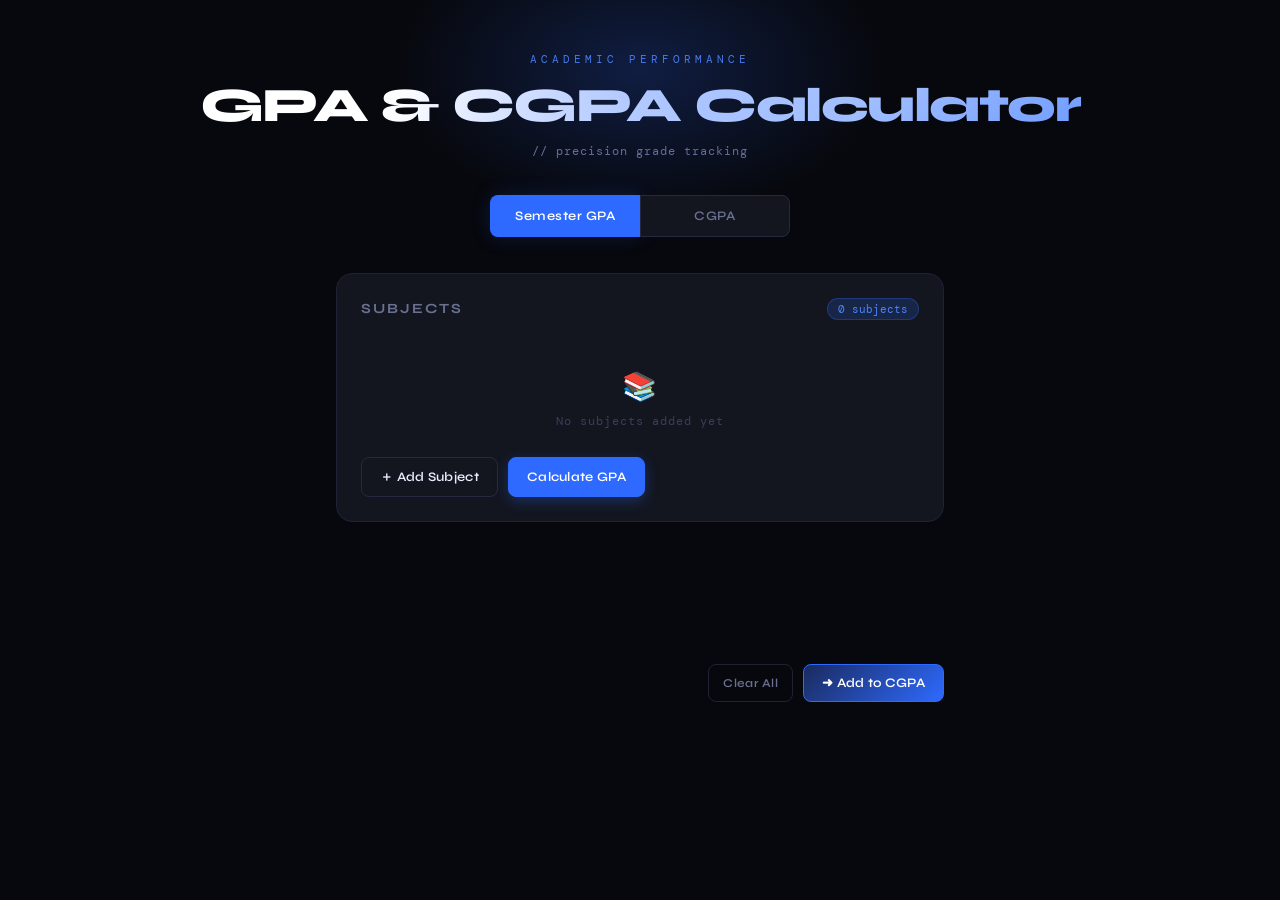
<file: index.html>
<!DOCTYPE html>
<html lang="en">
<head>
  <meta charset="UTF-8" />
  <meta name="viewport" content="width=device-width, initial-scale=1.0"/>
  <title>GPA & CGPA Calculator</title>
  <!-- Google Analytics -->
  <!-- Replace G-XXXXXXXXXX with your actual Measurement ID -->
  <script async src="https://www.googletagmanager.com/gtag/js?id=G-ZMFFYLDTPJ"></script>
  <script>
    window.dataLayer = window.dataLayer || [];
    function gtag(){dataLayer.push(arguments);}
    gtag('js', new Date());
    gtag('config', 'G-ZMFFYLDTPJ');
  </script>
  <!-- End Google Analytics -->

  <link href="https://fonts.googleapis.com/css2?family=Syne:wght@400;600;700;800&family=DM+Mono:wght@300;400;500&display=swap" rel="stylesheet"/>
  <style>
    :root {
      --bg:        #07080d;
      --surface:   #0e1018;
      --card:      #13161f;
      --border:    #1e2235;
      --border2:   #252a40;
      --accent:    #2e6aff;
      --accent2:   #4d84ff;
      --accent-glow: rgba(46,106,255,0.18);
      --gold:      #f0c060;
      --red:       #ff4d6a;
      --green:     #2effa0;
      --text:      #e8ecff;
      --muted:     #6a7090;
      --muted2:    #3a3f58;
      --font-head: 'Syne', sans-serif;
      --font-mono: 'DM Mono', monospace;
    }

    *, *::before, *::after { box-sizing: border-box; margin: 0; padding: 0; }

    body {
      font-family: var(--font-head);
      background: var(--bg);
      color: var(--text);
      min-height: 100vh;
      padding: 0 0 80px;
      overflow-x: hidden;
    }

    /* ── HEADER ── */
    .header {
      position: relative;
      text-align: center;
      padding: 52px 20px 36px;
      overflow: hidden;
    }
    .header::before {
      content: '';
      position: absolute;
      top: -80px; left: 50%;
      transform: translateX(-50%);
      width: 500px; height: 300px;
      background: radial-gradient(ellipse at center, rgba(46,106,255,0.22) 0%, transparent 70%);
      pointer-events: none;
    }
    .header-eyebrow {
      font-family: var(--font-mono);
      font-size: 11px;
      letter-spacing: 4px;
      color: var(--accent2);
      text-transform: uppercase;
      margin-bottom: 14px;
      opacity: 0.9;
    }
    .header h1 {
      font-size: clamp(28px, 6vw, 48px);
      font-weight: 800;
      letter-spacing: -1.5px;
      line-height: 1.1;
      background: linear-gradient(135deg, #fff 30%, var(--accent2) 100%);
      -webkit-background-clip: text;
      -webkit-text-fill-color: transparent;
      background-clip: text;
    }
    .header-sub {
      font-family: var(--font-mono);
      font-size: 12px;
      color: var(--muted);
      margin-top: 10px;
      letter-spacing: 1px;
    }

    /* ── MODE SWITCHER ── */
    .mode-switcher {
      display: flex;
      justify-content: center;
      gap: 0;
      margin: 0 auto 36px;
      max-width: 340px;
      padding: 0 20px;
    }
    .mode-btn {
      flex: 1;
      padding: 12px 24px;
      font-family: var(--font-head);
      font-size: 13px;
      font-weight: 600;
      letter-spacing: 0.5px;
      border: 1px solid var(--border2);
      background: var(--card);
      color: var(--muted);
      cursor: pointer;
      transition: all 0.25s ease;
      position: relative;
      overflow: hidden;
    }
    .mode-btn:first-child { border-radius: 8px 0 0 8px; border-right: none; }
    .mode-btn:last-child  { border-radius: 0 8px 8px 0; }
    .mode-btn.active {
      background: var(--accent);
      color: #fff;
      border-color: var(--accent);
      box-shadow: 0 0 20px var(--accent-glow);
    }
    .mode-btn:not(.active):hover {
      background: var(--border);
      color: var(--text);
    }

    /* ── LAYOUT ── */
    .main {
      max-width: 640px;
      margin: 0 auto;
      padding: 0 16px;
    }

    /* ── SECTION ANIMATION ── */
    .section {
      display: none;
      animation: fadeSlideIn 0.35s cubic-bezier(0.22,1,0.36,1) both;
    }
    .section.active { display: block; }
    @keyframes fadeSlideIn {
      from { opacity: 0; transform: translateY(18px); }
      to   { opacity: 1; transform: translateY(0); }
    }

    /* ── CARD ── */
    .card {
      background: var(--card);
      border: 1px solid var(--border);
      border-radius: 16px;
      padding: 24px;
      margin-bottom: 16px;
      position: relative;
    }
    .card-header {
      display: flex;
      align-items: center;
      justify-content: space-between;
      margin-bottom: 20px;
    }
    .card-title {
      font-size: 14px;
      font-weight: 700;
      letter-spacing: 2px;
      text-transform: uppercase;
      color: var(--muted);
    }
    .card-badge {
      font-family: var(--font-mono);
      font-size: 11px;
      color: var(--accent2);
      background: var(--accent-glow);
      border: 1px solid rgba(46,106,255,0.3);
      padding: 3px 10px;
      border-radius: 20px;
    }

    /* ── SUBJECT / SEMESTER ROWS ── */
    .entries-list { display: flex; flex-direction: column; gap: 10px; }

    .entry-row {
      display: grid;
      grid-template-columns: 1fr 1fr auto;
      gap: 10px;
      align-items: center;
      background: var(--surface);
      border: 1px solid var(--border);
      border-radius: 10px;
      padding: 10px 12px;
      animation: rowAppear 0.28s cubic-bezier(0.22,1,0.36,1) both;
      transition: border-color 0.2s;
    }
    .entry-row:hover { border-color: var(--border2); }
    @keyframes rowAppear {
      from { opacity: 0; transform: scale(0.96) translateY(8px); }
      to   { opacity: 1; transform: scale(1) translateY(0); }
    }

    .entry-row label {
      font-family: var(--font-mono);
      font-size: 10px;
      color: var(--muted);
      letter-spacing: 1px;
      text-transform: uppercase;
      display: block;
      margin-bottom: 4px;
    }

    select, input[type="number"] {
      width: 100%;
      background: var(--bg);
      border: 1px solid var(--border2);
      border-radius: 7px;
      padding: 8px 10px;
      font-family: var(--font-mono);
      font-size: 13px;
      color: var(--text);
      outline: none;
      transition: border-color 0.2s, box-shadow 0.2s;
      -moz-appearance: textfield;
    }
    input[type="number"]::-webkit-inner-spin-button,
    input[type="number"]::-webkit-outer-spin-button { -webkit-appearance: none; }
    select:focus, input[type="number"]:focus {
      border-color: var(--accent);
      box-shadow: 0 0 0 3px var(--accent-glow);
    }
    select {
      cursor: pointer;
      appearance: none;
      background-image: url("data:image/svg+xml,%3Csvg xmlns='http://www.w3.org/2000/svg' width='10' height='6' fill='none'%3E%3Cpath d='M1 1l4 4 4-4' stroke='%236a7090' stroke-width='1.5' stroke-linecap='round' stroke-linejoin='round'/%3E%3C/svg%3E");
      background-repeat: no-repeat;
      background-position: right 10px center;
      padding-right: 28px;
    }

    /* live preview badge on row */
    .row-preview {
      font-family: var(--font-mono);
      font-size: 10px;
      color: var(--accent2);
      text-align: right;
      min-width: 40px;
      opacity: 0;
      transition: opacity 0.2s;
    }
    .row-preview.visible { opacity: 1; }

    /* delete btn */
    .del-btn {
      width: 30px; height: 30px;
      border: 1px solid var(--border2);
      border-radius: 7px;
      background: transparent;
      color: var(--muted);
      cursor: pointer;
      display: flex; align-items: center; justify-content: center;
      font-size: 14px;
      transition: all 0.2s;
      flex-shrink: 0;
    }
    .del-btn:hover { background: rgba(255,77,106,0.12); border-color: var(--red); color: var(--red); }

    /* empty state */
    .empty-state {
      text-align: center;
      padding: 28px 0 12px;
      color: var(--muted2);
      font-family: var(--font-mono);
      font-size: 12px;
      letter-spacing: 1px;
    }
    .empty-icon { font-size: 28px; margin-bottom: 8px; }

    /* ── BUTTONS ── */
    .btn-row {
      display: flex;
      gap: 10px;
      flex-wrap: wrap;
      margin-top: 16px;
    }
    .btn {
      font-family: var(--font-head);
      font-size: 13px;
      font-weight: 600;
      padding: 10px 18px;
      border-radius: 8px;
      border: 1px solid transparent;
      cursor: pointer;
      transition: all 0.2s ease;
      letter-spacing: 0.3px;
      display: inline-flex;
      align-items: center;
      gap: 6px;
    }
    .btn-primary {
      background: var(--accent);
      color: #fff;
      border-color: var(--accent);
      box-shadow: 0 4px 14px rgba(46,106,255,0.3);
    }
    .btn-primary:hover {
      background: var(--accent2);
      box-shadow: 0 6px 20px rgba(46,106,255,0.45);
      transform: translateY(-1px);
    }
    .btn-secondary {
      background: transparent;
      color: var(--text);
      border-color: var(--border2);
    }
    .btn-secondary:hover {
      background: var(--border);
      border-color: var(--accent);
      color: var(--accent2);
    }
    .btn-ghost {
      background: transparent;
      color: var(--muted);
      border-color: var(--border);
      font-size: 12px;
      padding: 8px 14px;
    }
    .btn-ghost:hover { color: var(--text); border-color: var(--border2); }
    .btn-transfer {
      background: linear-gradient(135deg, #1a2a5e, #2e6aff);
      color: #fff;
      border-color: #2e6aff;
    }
    .btn-transfer:hover { filter: brightness(1.1); transform: translateY(-1px); }

    /* ── RESULT PANEL ── */
    .result-panel {
      margin-top: 20px;
      border-radius: 12px;
      overflow: hidden;
      border: 1px solid var(--border2);
      opacity: 0;
      transform: translateY(10px);
      transition: opacity 0.4s ease, transform 0.4s ease;
    }
    .result-panel.show {
      opacity: 1;
      transform: translateY(0);
    }
    .result-inner {
      background: linear-gradient(135deg, #0a0d1a 0%, #0e1225 100%);
      padding: 22px 24px;
      display: flex;
      align-items: center;
      justify-content: space-between;
      gap: 16px;
    }
    .result-label {
      font-family: var(--font-mono);
      font-size: 11px;
      letter-spacing: 2px;
      text-transform: uppercase;
      color: var(--muted);
      margin-bottom: 4px;
    }
    .result-value {
      font-family: var(--font-mono);
      font-size: 38px;
      font-weight: 500;
      letter-spacing: -1px;
      transition: color 0.4s ease;
    }
    .result-bar {
      flex: 1;
      max-width: 160px;
    }
    .result-bar-track {
      height: 4px;
      background: var(--border2);
      border-radius: 2px;
      overflow: hidden;
    }
    .result-bar-fill {
      height: 100%;
      border-radius: 2px;
      background: var(--accent);
      transition: width 0.6s cubic-bezier(0.22,1,0.36,1), background 0.4s;
      width: 0%;
    }
    .result-bar-label {
      font-family: var(--font-mono);
      font-size: 10px;
      color: var(--muted);
      margin-top: 4px;
      text-align: right;
    }

    /* live gpa strip */
    .live-strip {
      background: linear-gradient(90deg, var(--accent-glow), transparent);
      border: 1px solid rgba(46,106,255,0.2);
      border-radius: 8px;
      padding: 8px 14px;
      margin-top: 12px;
      display: none;
      align-items: center;
      gap: 8px;
    }
    .live-strip.show { display: flex; }
    .live-dot {
      width: 7px; height: 7px;
      border-radius: 50%;
      background: var(--accent2);
      animation: pulse 1.5s infinite;
    }
    @keyframes pulse {
      0%, 100% { opacity: 1; }
      50% { opacity: 0.3; }
    }
    .live-text {
      font-family: var(--font-mono);
      font-size: 12px;
      color: var(--accent2);
    }

    /* ── TOAST ── */
    .toast-container {
      position: fixed;
      bottom: 24px;
      left: 50%;
      transform: translateX(-50%);
      display: flex;
      flex-direction: column;
      gap: 8px;
      z-index: 9999;
      pointer-events: none;
      align-items: center;
    }
    .toast {
      font-family: var(--font-mono);
      font-size: 13px;
      padding: 10px 20px;
      border-radius: 30px;
      display: flex;
      align-items: center;
      gap: 8px;
      border: 1px solid;
      pointer-events: none;
      animation: toastIn 0.3s cubic-bezier(0.22,1,0.36,1) both;
      white-space: nowrap;
    }
    .toast.success { background: rgba(46,255,160,0.1); border-color: rgba(46,255,160,0.3); color: var(--green); }
    .toast.error   { background: rgba(255,77,106,0.1); border-color: rgba(255,77,106,0.3); color: var(--red); }
    .toast.info    { background: rgba(46,106,255,0.1); border-color: rgba(46,106,255,0.3); color: var(--accent2); }
    .toast.out     { animation: toastOut 0.3s ease forwards; }
    @keyframes toastIn  { from { opacity: 0; transform: translateY(14px) scale(0.95); } to { opacity: 1; transform: translateY(0) scale(1); } }
    @keyframes toastOut { from { opacity: 1; } to { opacity: 0; transform: translateY(6px) scale(0.95); } }

    /* ── SEMESTER LABEL ── */
    .sem-label {
      font-family: var(--font-mono);
      font-size: 10px;
      letter-spacing: 2px;
      color: var(--accent2);
      text-transform: uppercase;
      margin-bottom: 8px;
    }

    /* ── DIVIDER ── */
    .divider { height: 1px; background: var(--border); margin: 20px 0; }

    /* ── SCROLLBAR ── */
    ::-webkit-scrollbar { width: 5px; }
    ::-webkit-scrollbar-track { background: var(--bg); }
    ::-webkit-scrollbar-thumb { background: var(--border2); border-radius: 3px; }

    /* ── MOBILE ── */
    @media (max-width: 500px) {
      .card { padding: 16px; }
      .result-inner { flex-direction: column; align-items: flex-start; }
      .result-bar { max-width: 100%; width: 100%; }
      .btn-row { gap: 8px; }
      .btn { font-size: 12px; padding: 9px 14px; }
    }
  </style>
</head>
<body>

<div class="header">
  <div class="header-eyebrow">Academic Performance</div>
  <h1>GPA & CGPA Calculator</h1>
  <div class="header-sub">// precision grade tracking</div>
</div>

<div class="mode-switcher">
  <button class="mode-btn active" onclick="showSection('semester', this)">Semester GPA</button>
  <button class="mode-btn"       onclick="showSection('cgpa', this)">CGPA</button>
</div>

<div class="main">

  <!-- ── SEMESTER SECTION ── -->
  <div id="semester" class="section active">
    <div class="card">
      <div class="card-header">
        <div class="card-title">Subjects</div>
        <div class="card-badge" id="subjectCount">0 subjects</div>
      </div>
      <div class="entries-list" id="subjects">
        <div class="empty-state" id="subEmpty">
          <div class="empty-icon">📚</div>
          No subjects added yet
        </div>
      </div>
      <div class="live-strip" id="liveStrip">
        <div class="live-dot"></div>
        <div class="live-text">Live GPA: <span id="liveGPA">—</span></div>
      </div>
      <div class="btn-row">
        <button class="btn btn-secondary" onclick="addSubject()">＋ Add Subject</button>
        <button class="btn btn-primary" onclick="calcGPA()">Calculate GPA</button>
      </div>
    </div>

    <div class="result-panel" id="gpaPanel">
      <div class="result-inner">
        <div>
          <div class="result-label">Semester GPA</div>
          <div class="result-value" id="gpaValue">0.00</div>
        </div>
        <div class="result-bar">
          <div class="result-bar-track">
            <div class="result-bar-fill" id="gpaBarFill"></div>
          </div>
          <div class="result-bar-label" id="gpaBarLabel">— / 10</div>
        </div>
      </div>
    </div>

    <div class="btn-row" style="justify-content:flex-end; margin-top:8px">
      <button class="btn btn-ghost" onclick="clearSubjects()">Clear All</button>
      <button class="btn btn-transfer" onclick="transferToCGPA()">➜ Add to CGPA</button>
    </div>
  </div>

  <!-- ── CGPA SECTION ── -->
  <div id="cgpa" class="section">
    <div class="card">
      <div class="card-header">
        <div class="card-title">Semesters</div>
        <div class="card-badge" id="semCount">0 semesters</div>
      </div>
      <div class="entries-list" id="semesters">
        <div class="empty-state" id="semEmpty">
          <div class="empty-icon">🗂️</div>
          No semesters added yet
        </div>
      </div>
      <div class="btn-row">
        <button class="btn btn-secondary" onclick="addSemester()">＋ Add Semester</button>
        <button class="btn btn-primary" onclick="calcCGPA()">Calculate CGPA</button>
      </div>
    </div>

    <div class="result-panel" id="cgpaPanel">
      <div class="result-inner">
        <div>
          <div class="result-label">Cumulative GPA</div>
          <div class="result-value" id="cgpaValue">0.00</div>
        </div>
        <div class="result-bar">
          <div class="result-bar-track">
            <div class="result-bar-fill" id="cgpaBarFill"></div>
          </div>
          <div class="result-bar-label" id="cgpaBarLabel">— / 10</div>
        </div>
      </div>
    </div>
  </div>

</div>

<!-- TOASTS -->
<div class="toast-container" id="toastContainer"></div>

<script>
  /* ── GRADE MAP ── */
  const GRADE_OPTIONS = [
    { label: 'O  — 10', value: 10 },
    { label: 'A+ — 9',  value: 9  },
    { label: 'A  — 8',  value: 8  },
    { label: 'B+ — 7',  value: 7  },
    { label: 'B  — 6',  value: 6  },
    { label: 'C  — 5',  value: 5  },
    { label: 'U  — 0',  value: 'U' },
  ];

  /* ── STATE ── */
  let lastGPA = null;
  let lastCredits = null;
  let semesterCount = 0;
  let subjectCount = 0;

  /* ── MODE SWITCH ── */
  function showSection(id, btn) {
    document.querySelectorAll('.section').forEach(s => s.classList.remove('active'));
    document.querySelectorAll('.mode-btn').forEach(b => b.classList.remove('active'));
    const sec = document.getElementById(id);
    sec.classList.add('active');
    // re-trigger animation
    sec.style.animation = 'none';
    requestAnimationFrame(() => {
      sec.style.animation = '';
      sec.classList.add('active');
    });
    if (btn) btn.classList.add('active');
  }

  /* ── TOAST ── */
  function toast(msg, type = 'info') {
    const icons = { success: '✓', error: '✕', info: '→' };
    const el = document.createElement('div');
    el.className = `toast ${type}`;
    el.innerHTML = `<span>${icons[type]}</span> ${msg}`;
    document.getElementById('toastContainer').appendChild(el);
    setTimeout(() => {
      el.classList.add('out');
      setTimeout(() => el.remove(), 300);
    }, 2800);
  }

  /* ── RESULT COLOR ── */
  function gpaColor(val) {
    if (val >= 8.5) return 'var(--green)';
    if (val >= 6.5) return 'var(--accent2)';
    if (val >= 5)   return 'var(--gold)';
    return 'var(--red)';
  }

  /* ── LIVE GPA ── */
  function recalcLive() {
    const rows = document.querySelectorAll('#subjects .entry-row');
    let tp = 0, tc = 0;
    rows.forEach(r => {
      const sel = r.querySelector('select');
      const inp = r.querySelector('input');
      const gradeVal = sel ? sel.value : null;
      const credit = parseFloat(inp ? inp.value : '');
      if (gradeVal && gradeVal !== 'U' && !isNaN(credit) && credit > 0) {
        tp += parseFloat(gradeVal) * credit;
        tc += credit;
      }
    });
    const strip = document.getElementById('liveStrip');
    const live  = document.getElementById('liveGPA');
    if (tc > 0) {
      strip.classList.add('show');
      live.textContent = (tp / tc).toFixed(2);
    } else {
      strip.classList.remove('show');
      live.textContent = '—';
    }
  }

  /* ── ADD SUBJECT ── */
  function addSubject() {
    subjectCount++;
    document.getElementById('subEmpty').style.display = 'none';

    const row = document.createElement('div');
    row.className = 'entry-row';
    row.style.gridTemplateColumns = '1fr 1fr auto';

    // Grade dropdown
    const gradeWrap = document.createElement('div');
    const gl = document.createElement('label'); gl.textContent = 'Grade';
    const sel = document.createElement('select');
    sel.innerHTML = `<option value="" disabled selected>Select</option>` +
      GRADE_OPTIONS.map(g => `<option value="${g.value}">${g.label}</option>`).join('');
    sel.addEventListener('change', recalcLive);
    gradeWrap.append(gl, sel);

    // Credit input
    const creditWrap = document.createElement('div');
    const cl = document.createElement('label'); cl.textContent = 'Credits';
    const cInp = document.createElement('input');
    cInp.type = 'number'; cInp.placeholder = 'e.g. 3'; cInp.min = '0';
    cInp.addEventListener('input', recalcLive);
    creditWrap.append(cl, cInp);

    // Delete
    const delBtn = document.createElement('button');
    delBtn.className = 'del-btn'; delBtn.title = 'Remove';
    delBtn.textContent = '×';
    delBtn.onclick = () => {
      row.style.animation = 'rowAppear 0.2s reverse both';
      setTimeout(() => {
        row.remove();
        subjectCount = Math.max(0, subjectCount - 1);
        updateSubjectCount();
        recalcLive();
        if (!document.querySelectorAll('#subjects .entry-row').length)
          document.getElementById('subEmpty').style.display = '';
      }, 180);
    };

    row.append(gradeWrap, creditWrap, delBtn);
    document.getElementById('subjects').appendChild(row);
    updateSubjectCount();
  }

  function updateSubjectCount() {
    const n = document.querySelectorAll('#subjects .entry-row').length;
    document.getElementById('subjectCount').textContent = `${n} subject${n !== 1 ? 's' : ''}`;
  }

  /* ── CALC GPA ── */
  function calcGPA() {
    const rows = document.querySelectorAll('#subjects .entry-row');
    if (!rows.length) { toast('Add at least one subject first', 'error'); return; }
    let tp = 0, tc = 0, skipped = 0;
    rows.forEach(r => {
      const sel    = r.querySelector('select');
      const cInp   = r.querySelector('input');
      const gradeV = sel ? sel.value : '';
      const credit = parseFloat(cInp ? cInp.value : '');
      if (gradeV === 'U') { skipped++; return; }
      if (!gradeV || isNaN(credit) || credit <= 0) return;
      tp += parseFloat(gradeV) * credit;
      tc += credit;
    });
    if (tc === 0) { toast('Enter valid grade & credit data', 'error'); return; }

    const gpa = tp / tc;
    lastGPA = gpa; lastCredits = tc;

    const panel = document.getElementById('gpaPanel');
    document.getElementById('gpaValue').textContent = gpa.toFixed(2);
    document.getElementById('gpaValue').style.color = gpaColor(gpa);
    document.getElementById('gpaBarFill').style.width = (gpa / 10 * 100) + '%';
    document.getElementById('gpaBarFill').style.background = gpaColor(gpa);
    document.getElementById('gpaBarLabel').textContent = `${gpa.toFixed(2)} / 10`;
    panel.classList.add('show');

    const msg = skipped ? `GPA: ${gpa.toFixed(2)} (${skipped} U grade${skipped>1?'s':''} excluded)` : `GPA calculated: ${gpa.toFixed(2)}`;
    toast(msg, 'success');
  }

  /* ── CLEAR SUBJECTS ── */
  function clearSubjects() {
    const rows = document.querySelectorAll('#subjects .entry-row');
    if (!rows.length) return;
    rows.forEach(r => r.remove());
    subjectCount = 0;
    updateSubjectCount();
    document.getElementById('subEmpty').style.display = '';
    document.getElementById('gpaPanel').classList.remove('show');
    document.getElementById('liveStrip').classList.remove('show');
    lastGPA = null; lastCredits = null;
  }

  /* ── TRANSFER ── */
  function transferToCGPA() {
    if (lastGPA === null) { toast('Calculate GPA first!', 'error'); return; }
    semesterCount++;
    _appendSemesterRow(lastGPA.toFixed(2), lastCredits, true);
    clearSubjects();
    showSection('cgpa', document.querySelectorAll('.mode-btn')[1]);
    toast(`Semester ${semesterCount} added to CGPA`, 'success');
  }

  /* ── ADD SEMESTER MANUALLY ── */
  function addSemester() {
    semesterCount++;
    _appendSemesterRow('', '', false);
  }

  function _appendSemesterRow(gpaVal, creditVal, locked) {
    document.getElementById('semEmpty').style.display = 'none';
    const sn = semesterCount;

    const wrap = document.createElement('div');
    wrap.style.marginBottom = '4px';

    const lbl = document.createElement('div');
    lbl.className = 'sem-label';
    lbl.textContent = `Semester ${sn}`;

    const row = document.createElement('div');
    row.className = 'entry-row';
    row.style.gridTemplateColumns = '1fr 1fr auto';

    const gWrap = document.createElement('div');
    const gl2 = document.createElement('label'); gl2.textContent = 'GPA';
    const gInp = document.createElement('input');
    gInp.type = 'number'; gInp.placeholder = 'e.g. 8.5';
    gInp.step = '0.01'; gInp.min = '0'; gInp.max = '10';
    if (gpaVal !== '') { gInp.value = gpaVal; if (locked) gInp.readOnly = true; }
    gWrap.append(gl2, gInp);

    const cWrap = document.createElement('div');
    const cl2 = document.createElement('label'); cl2.textContent = 'Credits';
    const cInp2 = document.createElement('input');
    cInp2.type = 'number'; cInp2.placeholder = 'e.g. 20'; cInp2.min = '0';
    if (creditVal !== '') { cInp2.value = creditVal; if (locked) cInp2.readOnly = true; }
    cWrap.append(cl2, cInp2);

    const delBtn = document.createElement('button');
    delBtn.className = 'del-btn'; delBtn.title = 'Remove'; delBtn.textContent = '×';
    delBtn.onclick = () => {
      wrap.style.animation = 'rowAppear 0.2s reverse both';
      setTimeout(() => {
        wrap.remove();
        updateSemCount();
        if (!document.querySelectorAll('#semesters .entry-row').length)
          document.getElementById('semEmpty').style.display = '';
      }, 180);
    };

    row.append(gWrap, cWrap, delBtn);
    wrap.append(lbl, row);
    document.getElementById('semesters').appendChild(wrap);
    updateSemCount();
  }

  function updateSemCount() {
    const n = document.querySelectorAll('#semesters .entry-row').length;
    document.getElementById('semCount').textContent = `${n} semester${n !== 1 ? 's' : ''}`;
  }

  /* ── CALC CGPA ── */
  function calcCGPA() {
    const rows = document.querySelectorAll('#semesters .entry-row');
    if (!rows.length) { toast('Add at least one semester first', 'error'); return; }
    let tp = 0, tc = 0;
    rows.forEach(r => {
      const inputs = r.querySelectorAll('input');
      const gpa    = parseFloat(inputs[0] ? inputs[0].value : '');
      const cred   = parseFloat(inputs[1] ? inputs[1].value : '');
      if (!isNaN(gpa) && !isNaN(cred) && cred > 0 && gpa >= 0 && gpa <= 10) {
        tp += gpa * cred;
        tc += cred;
      }
    });
    if (tc === 0) { toast('Enter valid GPA & credit data', 'error'); return; }
    const cgpa = tp / tc;

    const panel = document.getElementById('cgpaPanel');
    document.getElementById('cgpaValue').textContent = cgpa.toFixed(2);
    document.getElementById('cgpaValue').style.color = gpaColor(cgpa);
    document.getElementById('cgpaBarFill').style.width = (cgpa / 10 * 100) + '%';
    document.getElementById('cgpaBarFill').style.background = gpaColor(cgpa);
    document.getElementById('cgpaBarLabel').textContent = `${cgpa.toFixed(2)} / 10`;
    panel.classList.add('show');
    toast(`CGPA: ${cgpa.toFixed(2)}`, 'success');
  }
</script>
</body>
</html>
</file>
